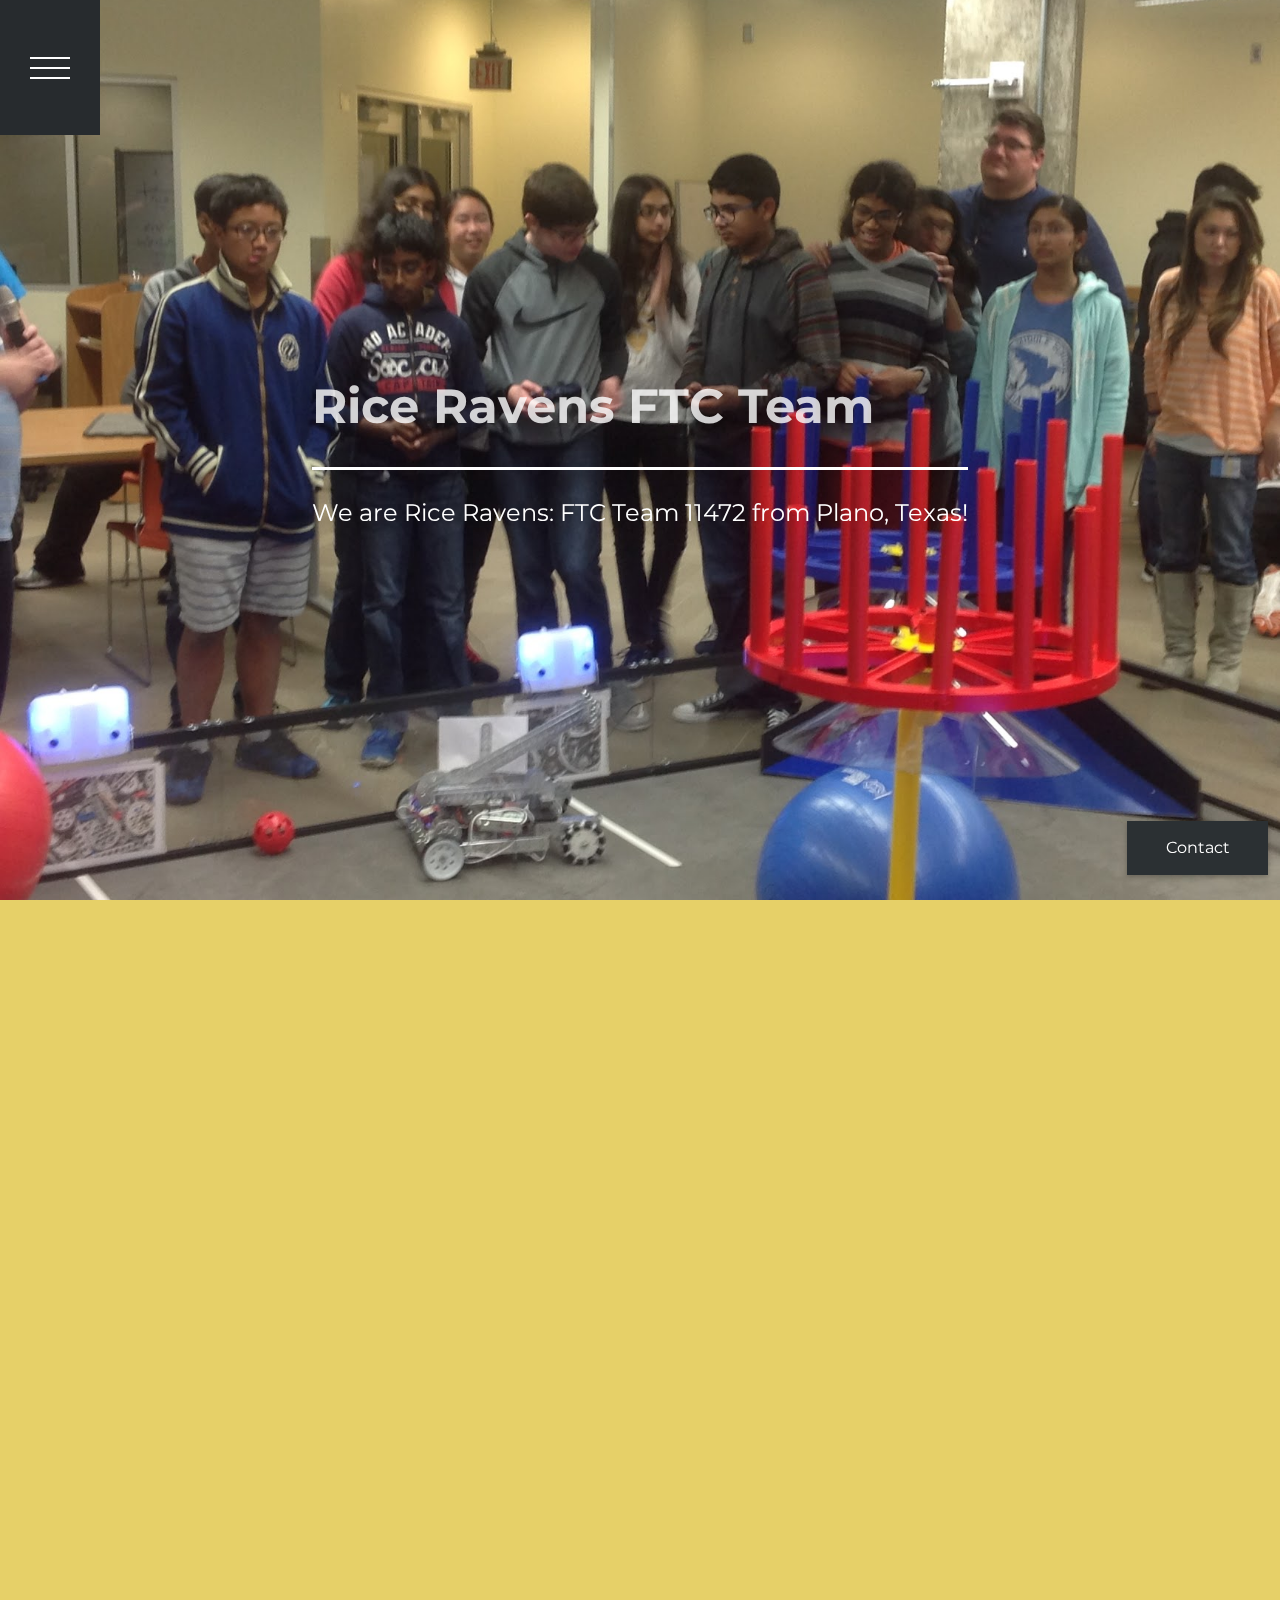
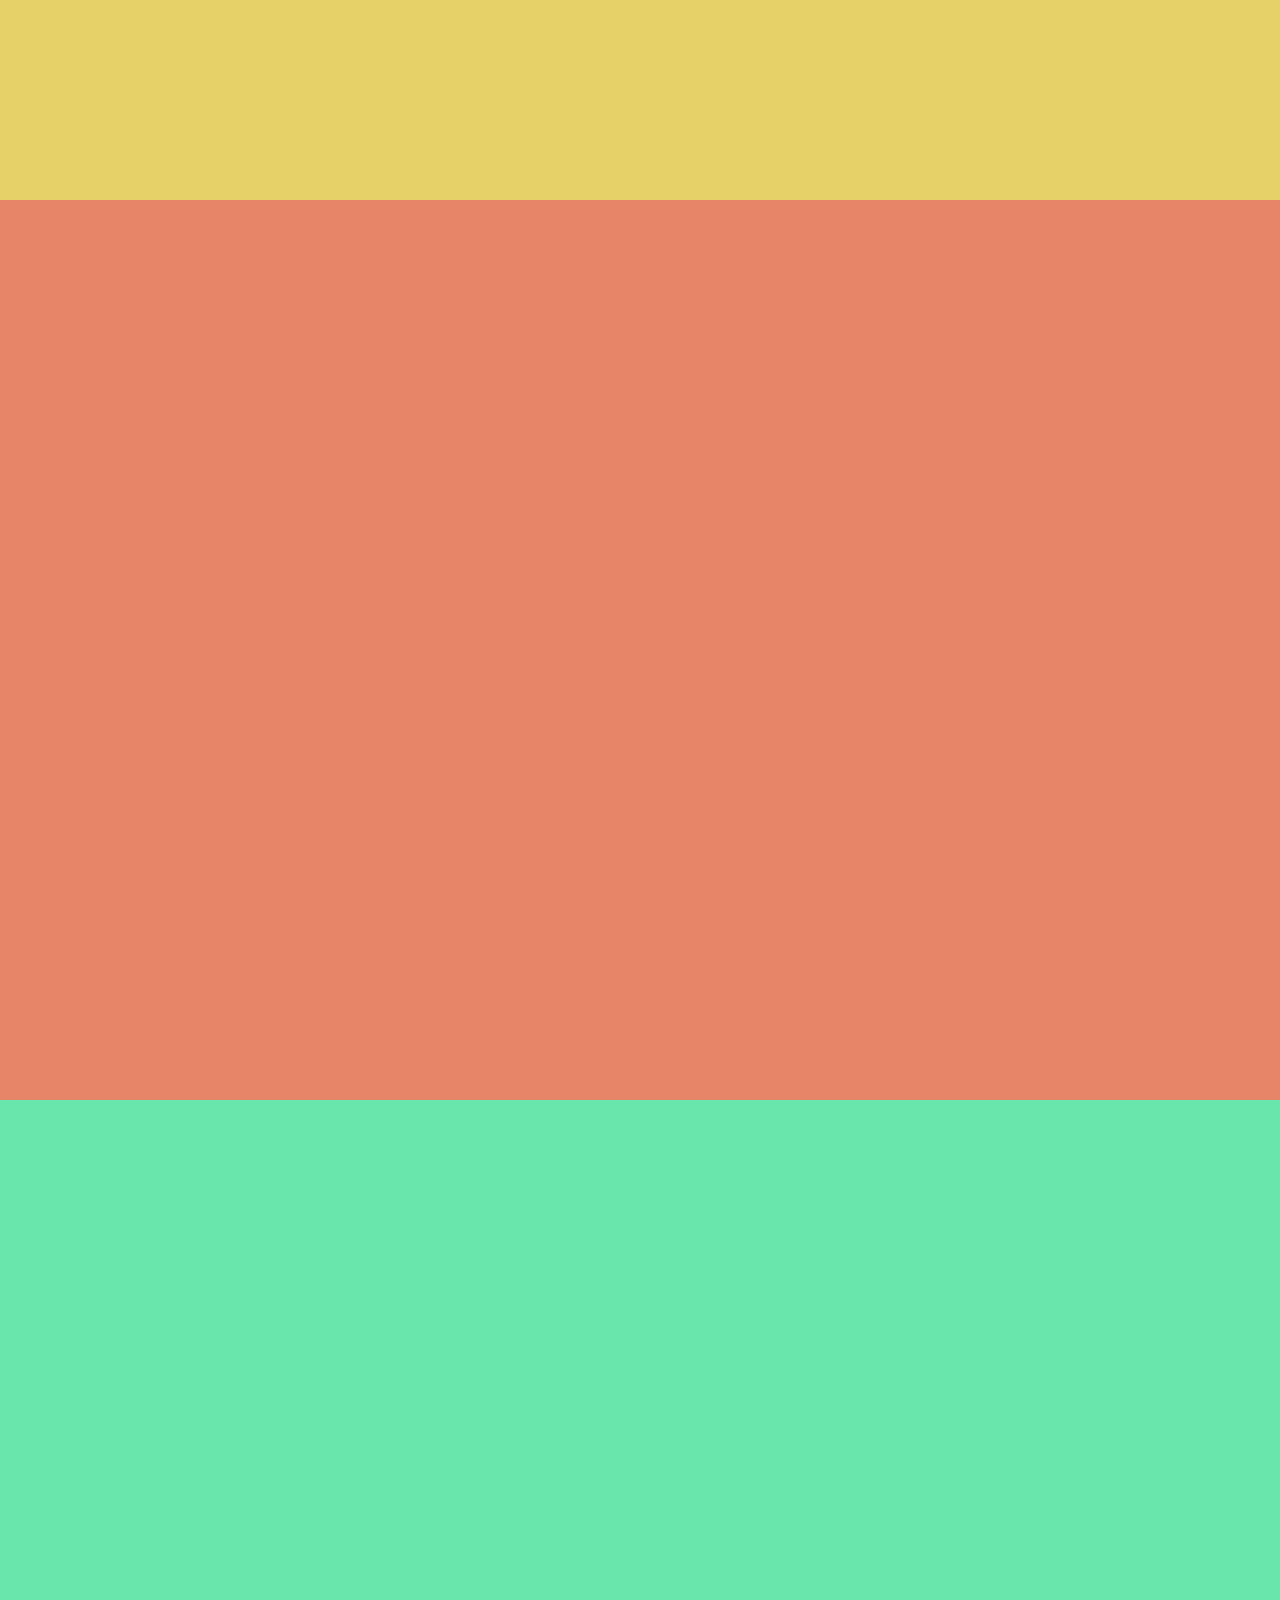
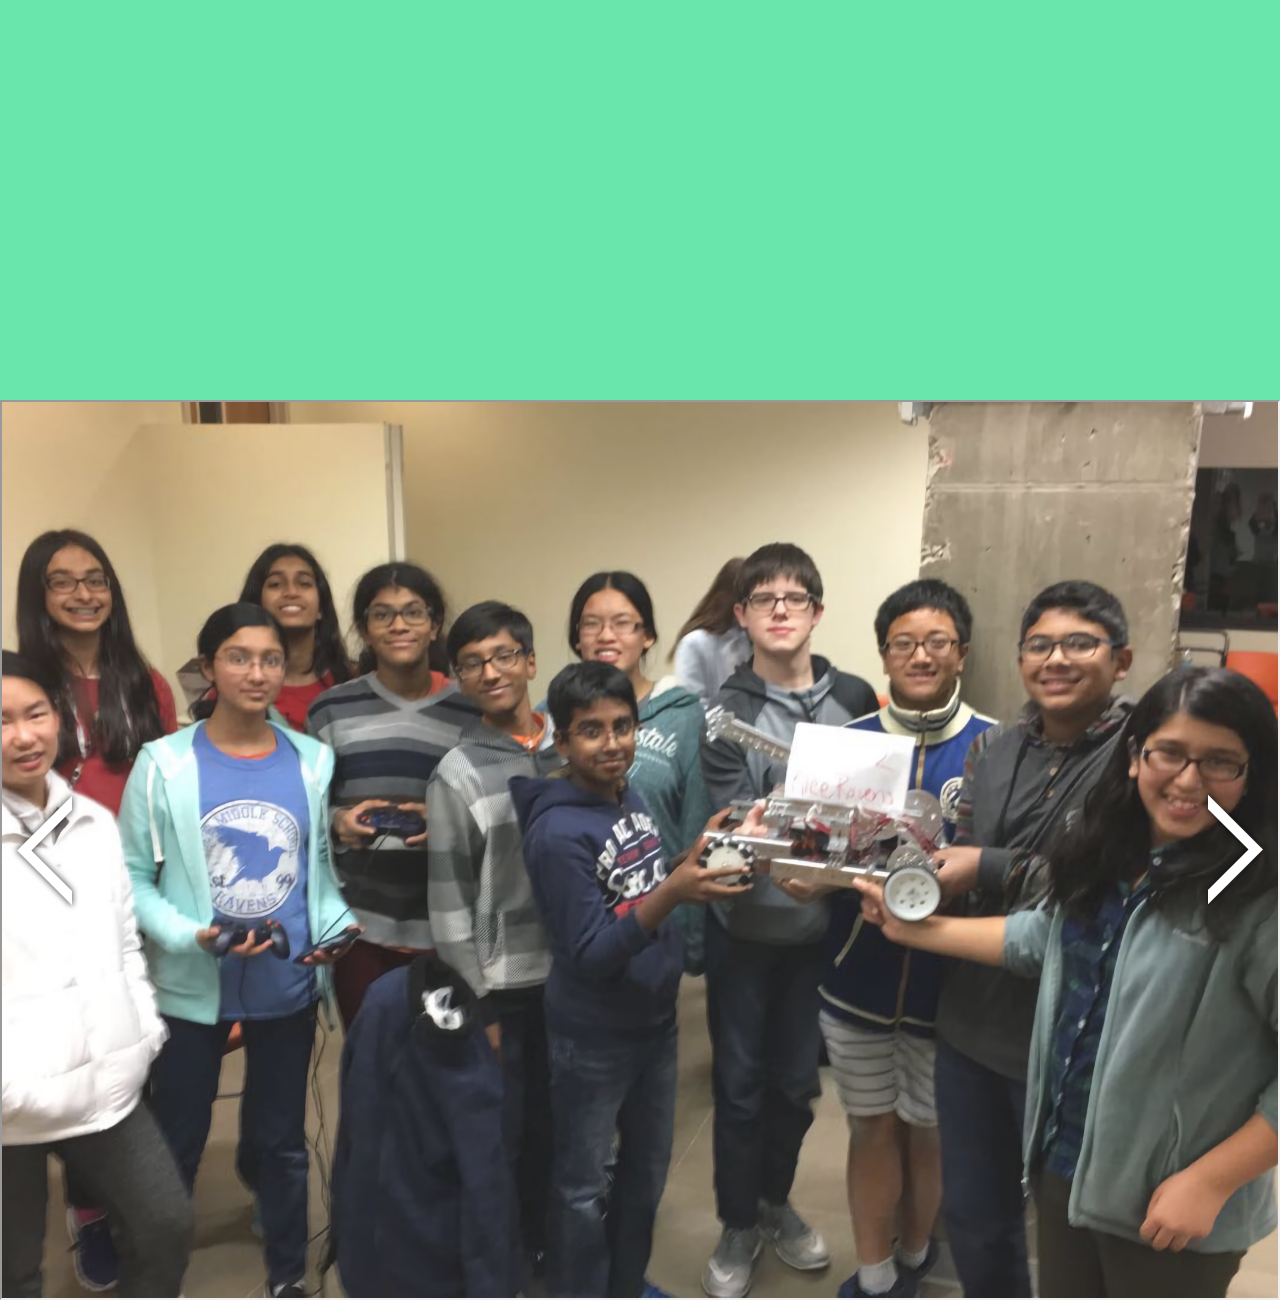
<file: index.html>
<!DOCTYPE html>
<html >
<head>
  <meta charset="UTF-8">
  <title>Vertical Layout with Navigation</title>
<link href="https://fonts.googleapis.com/css?family=Montserrat" rel="stylesheet">

<meta name="viewport" content="width=device-width">

<link rel="stylesheet" href="https://maxcdn.bootstrapcdn.com/font-awesome/4.7.0/css/font-awesome.min.css">

  
      <style>
* {
  box-sizing: border-box;
}

body {
  font-family: 'Montserrat';
  line-height: 1.5;
  -webkit-font-smoothing: antialiased;
  margin: 0px;
}

ul {
  list-style-type: none;
  padding: 0;
  margin: 0;
}

.nav {
  position: fixed;
  z-index: 1;
  top: 0;
  left: 0;
  width: 100px;
  -webkit-backface-visibility: hidden;
          backface-visibility: hidden;
  height: 0px;
}
.nav__list {
  display: -webkit-box;
  display: -ms-flexbox;
  display: flex;
  -ms-flex-flow: column wrap;
      flex-flow: column wrap;
  height: 85vh;
  -webkit-transform: translate(0, -100%);
          transform: translate(0, -100%);
  -webkit-transition: all 0.5s cubic-bezier(0.175, 0.885, 0.32, 1.275);
  transition: all 0.5s cubic-bezier(0.175, 0.885, 0.32, 1.275);
}
.nav__list--active {
  -webkit-transform: translate(0, 0);
          transform: translate(0, 0);
}
.nav__item {
  -webkit-box-flex: 1;
      -ms-flex: 1;
          flex: 1;
  position: relative;
}
.nav__link {
  display: -webkit-box;
  display: -ms-flexbox;
  display: flex;
  -webkit-box-pack: center;
      -ms-flex-pack: center;
          justify-content: center;
  -webkit-box-align: center;
      -ms-flex-align: center;
          align-items: center;
  position: absolute;
  height: 100%;
  width: 100%;
  top: 0;
  left: 0;
  text-decoration: none;
  font-size: 24px;
  background: #2b3033;
  -webkit-transition: all 0.5s cubic-bezier(0.175, 0.885, 0.32, 1.275);
  transition: all 0.5s cubic-bezier(0.175, 0.885, 0.32, 1.275);
}
.nav__link:hover {
  background: #272b2e;
}
@media (max-width: 640px) {
  .nav {
    width: 70px;
  }
  .nav__list {
    height: 90vh;
  }
}

.burger {
  height: 15vh;
  position: relative;
  display: -webkit-box;
  display: -ms-flexbox;
  display: flex;
  -webkit-box-pack: center;
      -ms-flex-pack: center;
          justify-content: center;
  -webkit-box-align: center;
      -ms-flex-align: center;
          align-items: center;
  z-index: 2;
  background: #2b3033;
  cursor: pointer;
  -webkit-transition: all 0.5s cubic-bezier(0.175, 0.885, 0.32, 1.275);
  transition: all 0.5s cubic-bezier(0.175, 0.885, 0.32, 1.275);
}
.burger:hover {
  background: #272b2e;
}
.burger__patty {
  position: relative;
  height: 2px;
  width: 40px;
  background: white;
}
.burger__patty:before {
  content: "";
  position: absolute;
  top: -10px;
  left: 0;
  height: 2px;
  width: 100%;
  background: white;
}
.burger__patty:after {
  content: "";
  position: absolute;
  top: 10px;
  left: 0;
  height: 2px;
  width: 100%;
  background: white;
}
.burger__patty, .burger__patty:before, .burger__patty:after {
  will-change: transform;
  -webkit-transition: all 0.5s cubic-bezier(0.175, 0.885, 0.32, 1.275);
  transition: all 0.5s cubic-bezier(0.175, 0.885, 0.32, 1.275);
}
.burger--active .burger__patty {
  -webkit-transform: rotate(90deg);
          transform: rotate(90deg);
}
.burger--active .burger__patty:before {
  -webkit-transform: rotate(-45deg) translate(-7px, -7px) scaleX(0.7);
          transform: rotate(-45deg) translate(-7px, -7px) scaleX(0.7);
}
.burger--active .burger__patty:after {
  -webkit-transform: rotate(45deg) translate(-7px, 7px) scaleX(0.7);
          transform: rotate(45deg) translate(-7px, 7px) scaleX(0.7);
}
@media (max-width: 640px) {
  .burger {
    height: 10vh;
  }
  .burger__patty {
    -webkit-transform: scale(0.8);
            transform: scale(0.8);
  }
  .burger--active .burger__patty {
    -webkit-transform: scale(0.8) rotate(90deg);
            transform: scale(0.8) rotate(90deg);
  }
}

.panel {
  min-height: 100vh;
  display: -webkit-box;
  display: -ms-flexbox;
  display: flex;
  -webkit-box-align: center;
      -ms-flex-align: center;
          align-items: center;
  -webkit-box-pack: center;
      -ms-flex-pack: center;
          justify-content: center;
  overflow: hidden;
}
.panel__wrapper {
  padding: 7vh 7vw;
  -webkit-perspective: 1000px;
          perspective: 1000px;
}
.panel__content {
  will-change: transform;
  -webkit-transform: scale(0.7) rotateX(-230deg);
          transform: scale(0.7) rotateX(-230deg);
  -webkit-transform-origin: center 80%;
          transform-origin: center 80%;
  opacity: 0;
  -webkit-transition: all 0.5s cubic-bezier(0.175, 0.885, 0.32, 1.275);
  transition: all 0.5s cubic-bezier(0.175, 0.885, 0.32, 1.275);
}
.panel__content--active {
  -webkit-transform: none;
          transform: none;
  opacity: 1;
}
.panel__headline {
  font-weight: 700;
  opacity: 0.8;
  font-size: 48px;
  margin: 0 0 25px 0;
}
.panel p {
  margin: 0 0 25px 0;
  color: #1a1a1a;
  font-size: 24px;
  max-width: 800px;
}
.panel p:last-child {
  margin-bottom: 0;
}
.panel__block {
  height: 3px;
  background: rgba(0, 0, 0, 0.2);
  margin: 0 0 25px 0;
}
@media (max-width: 640px) {
  .panel__headline {
    font-size: 36px;
  }
  .panel__wrapper {
    padding: 10vh 10vw;
  }
  .panel p {
    font-size: 16px;
  }
  .div {
    width: 200px !important;
  }
}

.c-blue {
  color: #5fc7ea;
}

.c-red {
  color: #e68568;
}

.c-green {
  color: #68e6ac;
}

.c-yellow {
  color: #e6d068;
}

.b-blue {
  background: #5fc7ea;
}

.b-red {
  background: #e68568;
}

.b-green {
  background: #68e6ac;
}

.b-yellow {
  background: #e6d068;
}

.logo {
  position: fixed;
  bottom: 3vh;
  right: 3vw;
  z-index: 2;
}
.logo img {
  width: 65px;
  -webkit-transition: all 0.5s cubic-bezier(0.175, 0.885, 0.32, 1.275);
  transition: all 0.5s cubic-bezier(0.175, 0.885, 0.32, 1.275);
  -webkit-transform: rotate(0);
          transform: rotate(0);
}
.logo img:hover {
  -webkit-transform: rotate(180deg) scale(1.1);
          transform: rotate(180deg) scale(1.1);
}
.parallex {
  background-position: center;
  background-repeat: no-repeat;
  background-size: cover;
  background-attachment: fixed;
}
</style>

  
</head>

<body>
  <nav class="nav">
  <div class="burger">
    <div class="burger__patty"></div>
  </div>

  <ul class="nav__list">
    <li class="nav__item">
      <a href="#1" class="nav__link c-blue"><i class="fa fa-universal-access"></i></a>
    </li>
    <li class="nav__item">
      <a href="#2" class="nav__link c-yellow scrolly"><i class="fa fa-id-card"></i></a>
    </li>
    <li class="nav__item">
      <a href="#3" class="nav__link c-red"><i class="fa fa-users"></i></a>
    </li>
    <li class="nav__item">
      <a href="#4" class="nav__link c-green"><i class="fa fa-android"></i></a>
    </li>
    <li class="nav__item">
      <a href="#5" class="nav__link c-blue"><i class="fa fa-camera-retro"></i></a>
    </li>
  </ul>
</nav>

<section class="panel parallex" id="1" style="background-image: url('images/Gallery1.jpg'); color: white;background-attachment:scroll;">
  <article class="panel__wrapper">
    <div class="panel__content">
      <h1 class="panel__headline">Rice Ravens FTC Team</h1>
      <div class="panel__block" style="background: white;"></div>
      <p style="color:white;">We are Rice Ravens: FTC Team 11472 from Plano, Texas!</p>
    </div>
  </article>
</section>
<section class="panel b-yellow parallex" id="2" style="background-image: url('images/Back2.jpg'); color: white;">
  <article class="panel__wrapper">
    <div class="panel__content">
      <h1 class="panel__headline">Who are we and what do we do?</h1>
      <div class="panel__block" style="background: white;"></div>
      <p style="color:white;">FTC, or First Tech Challenge, is a program that has, for almost a quarter of a century, inspired youth from across the world to pursue careers in the fields of science, engineering, and technology, through robotics competitions. These competitions force teens to find unique and innovative ways to solve problems that arise from a number of different challenges.
<br><br>We at Rice Middle School formed a FTC team in hope that we would learn and experience hands-on STEM and engineering.
</p>
    </div>
  </article>
</section>
<section class="panel b-red parallex" id="3" style="background-image: url('images/Gallery2.jpg'); color: white !important;">
  <article class="panel__wrapper">
    <div class="panel__content">
      <h1 class="panel__headline">Members</h1>
      <div class="panel__block" style="background: white;"></div>
      <p style="color:white;">Our team is very devoted to FTC; we spend over a hundred hours just during meeting this school year.
Our team members listed below have all help this team greatly in many ways.
</p>

<div class="div">
<ul class="ul">
<li class="li"><a class="a" href="members.html?data=1">Abinav Damera</a></li>
<li class="li"><a class="a" href="members.html?data=2">Yashvini Deva</a></li>
<li class="li"><a class="a" href="members.html?data=3">Josh Grifilo</a></li>
<li class="li"><a class="a" href="members.html?data=4">Subiksha Jayakumar</a></li>
<li class="li"><a class="a" href="members.html?data=5">Carol King</a></li>
<li class="li"><a class="a" href="members.html?data=6">Jahnavi Lanka</a></li>
<li class="li"><a class="a" href="members.html?data=7">Suchita Mamindla</a></li>
<li class="li"><a class="a" href="members.html?data=8">Hunter Ogden</a></li>
<li class="li"><a class="a" href="members.html?data=9">Mathew Padavil</a></li>
<li class="li"><a class="a" href="members.html?data=10">Pranav Pattatathunaduvil</a></li>
<li class="li"><a class="a" href="members.html?data=11">Rishmita Rao</a></li>
<li class="li"><a class="a" href="members.html?data=12">Susmita Renjith</a></li>
<li class="li"><a class="a" href="members.html?data=13">Rachael Thompson</a></li>
<li class="li"><a class="a" href="members.html?data=14">Shining Xi</a></li>
</ul>
</div>
    </div>
  </article>
</section>
<style>
.div {
  width: 400px;
}

.h2 {
  font: 400 40px/1.5 Helvetica, Verdana, sans-serif;
  margin: 0;
  padding: 0;
}

.ul {
  list-style-type: none;
  margin: 0;
  padding: 0;
}

.li {
  font: 200 20px/1.5 Helvetica, Verdana, sans-serif;
  border-bottom: 1px solid #ccc;
}

.li:last-child {
  border: none;
}

.li .a {
  text-decoration: none;
  color: white;
  display: block;
  width: 400px;

  -webkit-transition: font-size 0.3s ease, background-color 0.3s ease;
  -moz-transition: font-size 0.3s ease, background-color 0.3s ease;
  -o-transition: font-size 0.3s ease, background-color 0.3s ease;
  -ms-transition: font-size 0.3s ease, background-color 0.3s ease;
  transition: font-size 0.3s ease, background-color 0.3s ease;
}

.li .a:hover {
  font-size: 30px;
  background: #f6f6f6;
  color: black;
}
</style>
<section class="panel b-green parallex" id="4" style="background-image: url('images/robot.png'); color: white !important;">
  <article class="panel__wrapper">
    <div class="panel__content">
      <h1 class="panel__headline">Meet the robot</h1>
      <div class="panel__block" style="background: white;"></div>
      <p style="color:white;">Our robot was built, destroyed, built, destroyed, and built again. Every time we attended a 
FTC match, we got new ideas and improved our robot. Most of our parts were bought from AndyMark, although in the final stage of the robot,
we used VEX parts to create a shell for the robot.</p>
    </div>
  </article>
</section>
<section class="panel" id="5">


<iframe src="events.html" style="width:100%; height:100%;" id="5child"></iframe> 


</section>
  <script src="https://cdnjs.cloudflare.com/ajax/libs/jquery/2.1.3/jquery.min.js"></script>

    <script>
var menu = document.querySelector('.nav__list');
var burger = document.querySelector('.burger');
var doc = $(document);
var l = $('.scrolly');
var panel = $('.panel');
var vh = $(window).height();

var openMenu = function() {
  burger.classList.toggle('burger--active');
  menu.classList.toggle('nav__list--active');
};

// reveal content of first panel by default
panel.eq(0).find('.panel__content').addClass('panel__content--active');

var scrollFx = function() {
  var ds = doc.scrollTop();
  var of = vh / 4;
  
  // if the panel is in the viewport, reveal the content, if not, hide it.
  for (var i = 0; i < panel.length; i++) {
    if (panel.eq(i).offset().top < ds+of) {
     panel
       .eq(i)
       .find('.panel__content')
       .addClass('panel__content--active');
    } else {
      panel
        .eq(i)
        .find('.panel__content')
        .removeClass('panel__content--active')
    }
  }
};

var scrolly = function(e) {
  e.preventDefault();
  var target = this.hash;
  var $target = $(target);

  $('html, body').stop().animate({
      'scrollTop': $target.offset().top
  }, 300, 'swing', function () {
      window.location.hash = target;
  });
}

var init = function() {
  burger.addEventListener('click', openMenu, false);
  window.addEventListener('scroll', scrollFx, false);
  window.addEventListener('load', scrollFx, false);
  $('a[href^="#"]').on('click',scrolly);
};

doc.on('ready', init);
document.getElementById("5child").style.height = $(window).height() + "px";
</script>
<style>
.modal {
  will-change: visibility, opacity;
  display: -webkit-box;
  display: -ms-flexbox;
  display: flex;
  -webkit-box-align: center;
      -ms-flex-align: center;
          align-items: center;
  -webkit-box-pack: center;
      -ms-flex-pack: center;
          justify-content: center;
  position: fixed;
  top: 0;
  left: 0;
  right: 0;
  bottom: 0;
  overflow-y: auto;
  overflow-x: hidden;
  z-index: 1000;
  visibility: hidden;
  opacity: 0;
  -webkit-transition: all 0.5s cubic-bezier(0.23, 1, 0.32, 1);
  transition: all 0.5s cubic-bezier(0.23, 1, 0.32, 1);
  -webkit-transition-delay: $modal-delay;
          transition-delay: $modal-delay;
}
.modal--active {
  visibility: visible;
  opacity: 1;
}
.modal--align-top {
  -webkit-box-align: start;
      -ms-flex-align: start;
          align-items: flex-start;
}
.modal__bg {
  background: transparent;
}
.modal__dialog {
  max-width: 600px;
  padding: 1.2rem;
}
.modal__content {
  will-change: transform, opacity;
  position: relative;
  padding: 2.4rem;
  background: #2b3033;
  background-clip: padding-box;
  box-shadow: 0 12px 15px 0 rgba(0,0,0,0.25);
  opacity: 0;
  -webkit-transition: all 0.25s cubic-bezier(0.23, 1, 0.32, 1);
  transition: all 0.25s cubic-bezier(0.23, 1, 0.32, 1);
  color:white;
}
.modal__content--active {
  opacity: 1;
}
.modal__close {
  z-index: 1100;
  cursor: pointer;
}
.modal__trigger {
  position: relative;
  display: inline-block;
  padding: 1.2rem 2.4rem;
  color: white;
  line-height: 1;
  cursor: pointer;
  background: #2b3033;
  box-shadow: 0 2px 5px 0 rgba(0,0,0,0.26);
  -webkit-tap-highlight-color: rgba(0,0,0,0);
  -webkit-user-select: none;
     -moz-user-select: none;
      -ms-user-select: none;
          user-select: none;
  -webkit-transition: all 0.5s cubic-bezier(0.23, 1, 0.32, 1);
  transition: all 0.5s cubic-bezier(0.23, 1, 0.32, 1);
}
.modal__trigger--active {
  z-index: 10;
}
.modal__trigger:hover {
  background: #272b2e;
}
#modal__temp {
  will-change: transform, opacity;
  position: absolute;
  top: 0;
  left: 0;
  right: 0;
  bottom: 0;
  background: #2b3033;
  -webkit-transform: none;
          transform: none;
  opacity: 1;
  -webkit-transition: opacity 0.1s ease-out, -webkit-transform 0.5s cubic-bezier(0.23, 1, 0.32, 1);
  transition: opacity 0.1s ease-out, -webkit-transform 0.5s cubic-bezier(0.23, 1, 0.32, 1);
  transition: opacity 0.1s ease-out, transform 0.5s cubic-bezier(0.23, 1, 0.32, 1);
  transition: opacity 0.1s ease-out, transform 0.5s cubic-bezier(0.23, 1, 0.32, 1), -webkit-transform 0.5s cubic-bezier(0.23, 1, 0.32, 1);
}
.demo-btns .modal__trigger {
  margin-right: 3px;
}
@media (max-width: 640px) {
  .demo-btns .modal__trigger {
    margin-bottom: 0.8rem;
  }
}
.demo-close {
  position: absolute;
  top: 0;
  right: 0;
  margin: 1.2rem;
  padding: 0.6rem;
  background: rgba(0,0,0,0.3);
  border-radius: 50%;
  -webkit-transition: all 0.5s cubic-bezier(0.23, 1, 0.32, 1);
  transition: all 0.5s cubic-bezier(0.23, 1, 0.32, 1);
}
.demo-close svg {
  width: 24px;
  fill: #fff;
  pointer-events: none;
  vertical-align: top;
}
.demo-close:hover {
  background: rgba(0,0,0,0.6);
}
.modala:link {
  color: white;
}
.modala:visited {
  color: white;
}
.modala:hover {
  color: white;
}
.modala:active {
  color: white;
}
</style>
<div class="demo-btns logo" style="bottom: 1vh; right: 1vh;">
		<div class="info">
			<div class="buttons">
				<p>
					<a data-modal="#modal" class="modal__trigger">Contact</a>

				</p>
			</div>
		</div>
	</div>

	<!-- Modal -->
	<div id="modal" class="modal modal__bg" role="dialog" aria-hidden="true">
		<div class="modal__dialog">
			<div class="modal__content">
				<h1>Contact Us</h1>
				<p>We are based in Plano, Texas. We can be found at <a class="modala" href="https://www.google.com/maps/place/Rice+Middle+School/@33.0934219,-96.7621271,17z/data=!3m1!4b1!4m5!3m4!1s0x864c3d4359213b13:0xcad1355d9450d13f!8m2!3d33.0934219!4d-96.7599384">Rice Middle School</a>, which is at 8500 Gifford Dr, Plano, TX 75025.
Our email is <a class="modala" onclick="window.location.href='mailto:address@dmail.com';" href="">address@gmail.com</a></p>
				
				<!-- modal close button -->
				<a href="" class="modal__close demo-close">
					<svg class="" viewBox="0 0 24 24"><path d="M19 6.41l-1.41-1.41-5.59 5.59-5.59-5.59-1.41 1.41 5.59 5.59-5.59 5.59 1.41 1.41 5.59-5.59 5.59 5.59 1.41-1.41-5.59-5.59z"/><path d="M0 0h24v24h-24z" fill="none"/></svg>
				</a>
				
			</div>
		</div>
	</div>


<script>
var Modal = (function() {

  var trigger = $qsa('.modal__trigger'); // what you click to activate the modal
  var modals = $qsa('.modal'); // the entire modal (takes up entire window)
  var modalsbg = $qsa('.modal__bg'); // the entire modal (takes up entire window)
  var content = $qsa('.modal__content'); // the inner content of the modal
	var closers = $qsa('.modal__close'); // an element used to close the modal
  var w = window;
  var isOpen = false;
	var contentDelay = 400; // duration after you click the button and wait for the content to show
  var len = trigger.length;

  // make it easier for yourself by not having to type as much to select an element
  function $qsa(el) {
    return document.querySelectorAll(el);
  }

  var getId = function(event) {

    event.preventDefault();
    var self = this;
    // get the value of the data-modal attribute from the button
    var modalId = self.dataset.modal;
    var len = modalId.length;
    // remove the '#' from the string
    var modalIdTrimmed = modalId.substring(1, len);
    // select the modal we want to activate
    var modal = document.getElementById(modalIdTrimmed);
    // execute function that creates the temporary expanding div
    makeDiv(self, modal);
  };

  var makeDiv = function(self, modal) {

    var fakediv = document.getElementById('modal__temp');

    /**
     * if there isn't a 'fakediv', create one and append it to the button that was
     * clicked. after that execute the function 'moveTrig' which handles the animations.
     */

    if (fakediv === null) {
      var div = document.createElement('div');
      div.id = 'modal__temp';
      self.appendChild(div);
      moveTrig(self, modal, div);
    }
  };

  var moveTrig = function(trig, modal, div) {
    var trigProps = trig.getBoundingClientRect();
    var m = modal;
    var mProps = m.querySelector('.modal__content').getBoundingClientRect();
    var transX, transY, scaleX, scaleY;
    var xc = w.innerWidth / 2;
    var yc = w.innerHeight / 2;

    // this class increases z-index value so the button goes overtop the other buttons
    trig.classList.add('modal__trigger--active');

    // these values are used for scale the temporary div to the same size as the modal
    scaleX = mProps.width / trigProps.width;
    scaleY = mProps.height / trigProps.height;

    scaleX = scaleX.toFixed(3); // round to 3 decimal places
    scaleY = scaleY.toFixed(3);


    // these values are used to move the button to the center of the window
    transX = Math.round(xc - trigProps.left - trigProps.width / 2);
    transY = Math.round(yc - trigProps.top - trigProps.height / 2);

		// if the modal is aligned to the top then move the button to the center-y of the modal instead of the window
    if (m.classList.contains('modal--align-top')) {
      transY = Math.round(mProps.height / 2 + mProps.top - trigProps.top - trigProps.height / 2);
    }


		// translate button to center of screen
		trig.style.transform = 'translate(' + transX + 'px, ' + transY + 'px)';
		trig.style.webkitTransform = 'translate(' + transX + 'px, ' + transY + 'px)';
		// expand temporary div to the same size as the modal
		div.style.transform = 'scale(' + scaleX + ',' + scaleY + ')';
		div.style.webkitTransform = 'scale(' + scaleX + ',' + scaleY + ')';


		window.setTimeout(function() {
			window.requestAnimationFrame(function() {
				open(m, div);
			});
		}, contentDelay);

  };

  var open = function(m, div) {

    if (!isOpen) {
      // select the content inside the modal
      var content = m.querySelector('.modal__content');
      // reveal the modal
      m.classList.add('modal--active');
      // reveal the modal content
      content.classList.add('modal__content--active');

      /**
       * when the modal content is finished transitioning, fadeout the temporary
       * expanding div so when the window resizes it isn't visible ( it doesn't
       * move with the window).
       */

      content.addEventListener('transitionend', hideDiv, false);

      isOpen = true;
    }

    function hideDiv() {
      // fadeout div so that it can't be seen when the window is resized
      div.style.opacity = '0';
      content.removeEventListener('transitionend', hideDiv, false);
    }
  };

  var close = function(event) {

		event.preventDefault();
    event.stopImmediatePropagation();

    var target = event.target;
    var div = document.getElementById('modal__temp');

    /**
     * make sure the modal__bg or modal__close was clicked, we don't want to be able to click
     * inside the modal and have it close.
     */

    if (isOpen && target.classList.contains('modal__bg') || target.classList.contains('modal__close')) {

      // make the hidden div visible again and remove the transforms so it scales back to its original size
      div.style.opacity = '1';
      div.removeAttribute('style');

			/**
			* iterate through the modals and modal contents and triggers to remove their active classes.
      * remove the inline css from the trigger to move it back into its original position.
			*/

			for (var i = 0; i < len; i++) {
				modals[i].classList.remove('modal--active');
				content[i].classList.remove('modal__content--active');
				trigger[i].style.transform = 'none';
        trigger[i].style.webkitTransform = 'none';
				trigger[i].classList.remove('modal__trigger--active');
			}

      // when the temporary div is opacity:1 again, we want to remove it from the dom
			div.addEventListener('transitionend', removeDiv, false);

      isOpen = false;

    }

    function removeDiv() {
      setTimeout(function() {
        window.requestAnimationFrame(function() {
          // remove the temp div from the dom with a slight delay so the animation looks good
          div.remove();
        });
      }, contentDelay - 50);
    }

  };

  var bindActions = function() {
    for (var i = 0; i < len; i++) {
      trigger[i].addEventListener('click', getId, false);
      closers[i].addEventListener('click', close, false);
      modalsbg[i].addEventListener('click', close, false);
    }
  };

  var init = function() {
    bindActions();
  };

  return {
    init: init
  };

}());

Modal.init();
</script>
</body>
</html>
</file>
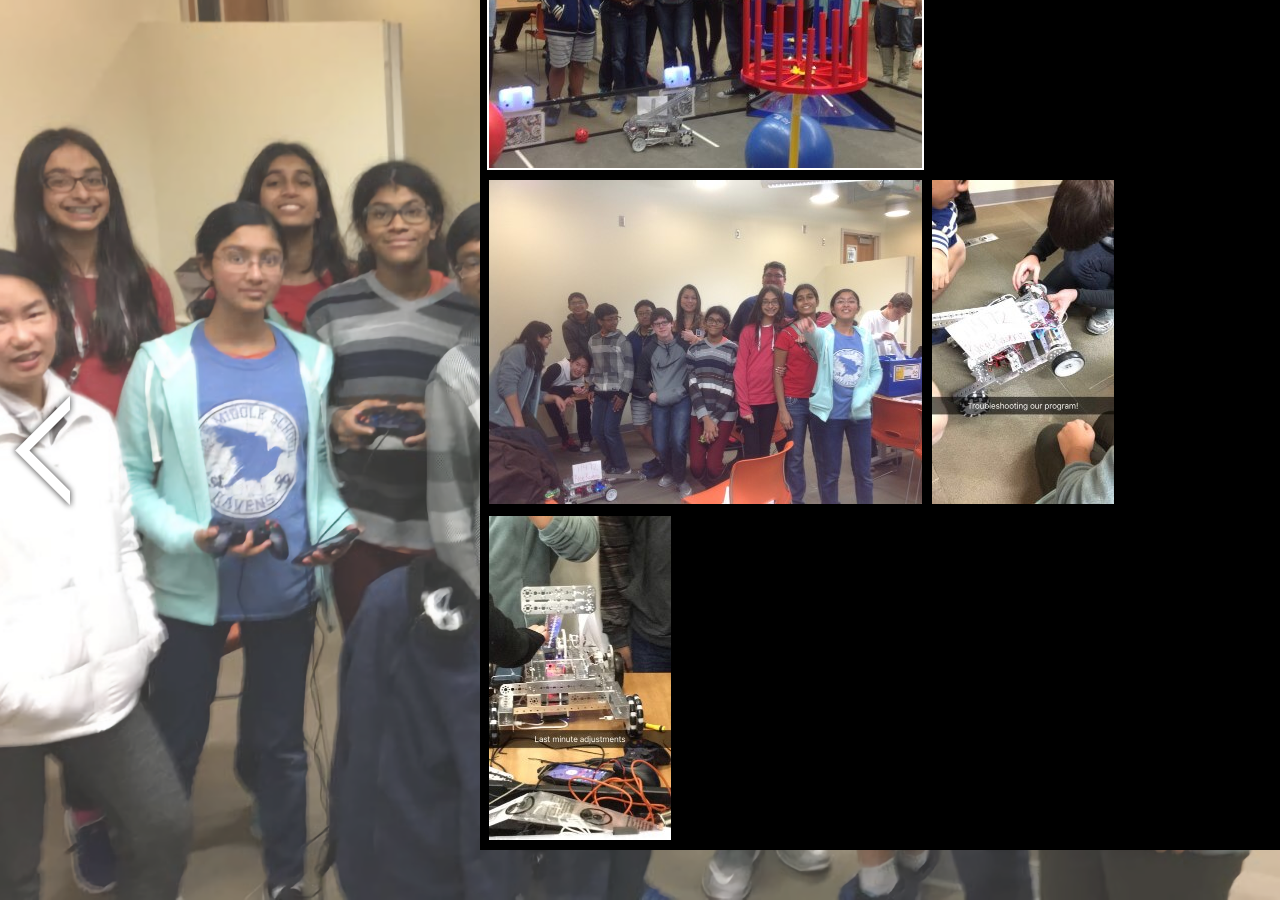
<file: events - Copy.html>
<!DOCTYPE html PUBLIC "-//W3C//DTD XHTML 1.0 Transitional//EN" "http://www.w3.org/TR/xhtml1/DTD/xhtml1-transitional.dtd">
<html xmlns="http://www.w3.org/1999/xhtml">
<head>
<meta http-equiv="Content-Type" content="text/html; charset=UTF-8" />
<title>Imagemax JQuery Plugin</title>

<link rel="stylesheet" type="text/css" href="css/styles.css">

</head>

<body>

	<div id="bg">
        <img data-src="images/untitled.png"/>
        <img data-src="images/Gallery2.jpg"/>
        <img data-src="images/Gallery3.jpg"/>
        <img data-src="images/Gallery4.png"/>
        <img data-src="images/Gallery6.jpg"/>
	</div>

	<ul id="thumbs">
    	<li><img src="images/thumb/Gallery1.jpg"/> </li>
    	<li><img src="images/thumb/Gallery2.jpg"/></li>
    	<li><img src="images/thumb/Gallery3.jpg"/></li>
    	<li><img src="images/thumb/Gallery4.jpg"/></li>
	</ul>


	<div id="prev" style="z-index:2"><a href="#"><img src="images/arrow_prev.png" alt="" /></a></div>
	<div id="next" style="z-index:2"><a href="#"><img src="images/arrow_next.png" alt="" /></a></div>

	<div id="spinner"><img src="images/spinner.gif" alt="" /></div>




<script src="https://ajax.googleapis.com/ajax/libs/jquery/1.8.3/jquery.min.js"></script>
<script src="js/jquery.easing.min.js"></script>
<script src="js/jquery.imagemax.js"></script>
<script>
	$('#bg').imagemax({
		speed: 1200,
		transition: 'slide',
		slideType: 'horizontal',
		prevButton:'#prev',
		nextButton:'#next',
		preloader: '#spinner',
		thumbList: '#thumbs',
		easing: 'easeInOutQuad',
		beforeLoad: onBeforeLoad,
		afterLoad: onAfterLoad,
  		afterTransition: onAfterTransition
	});
	function onBeforeLoad(e){
		//handles highlighting of thumbnails
		$('#thumbs').find('.active').removeClass('active');
		$('#thumbs li').eq(e.index).addClass('active');
	}
	function onAfterLoad(e){
	 
	};

	function onAfterTransition(e){
	  
	}
</script>

</body>
</html>
</file>
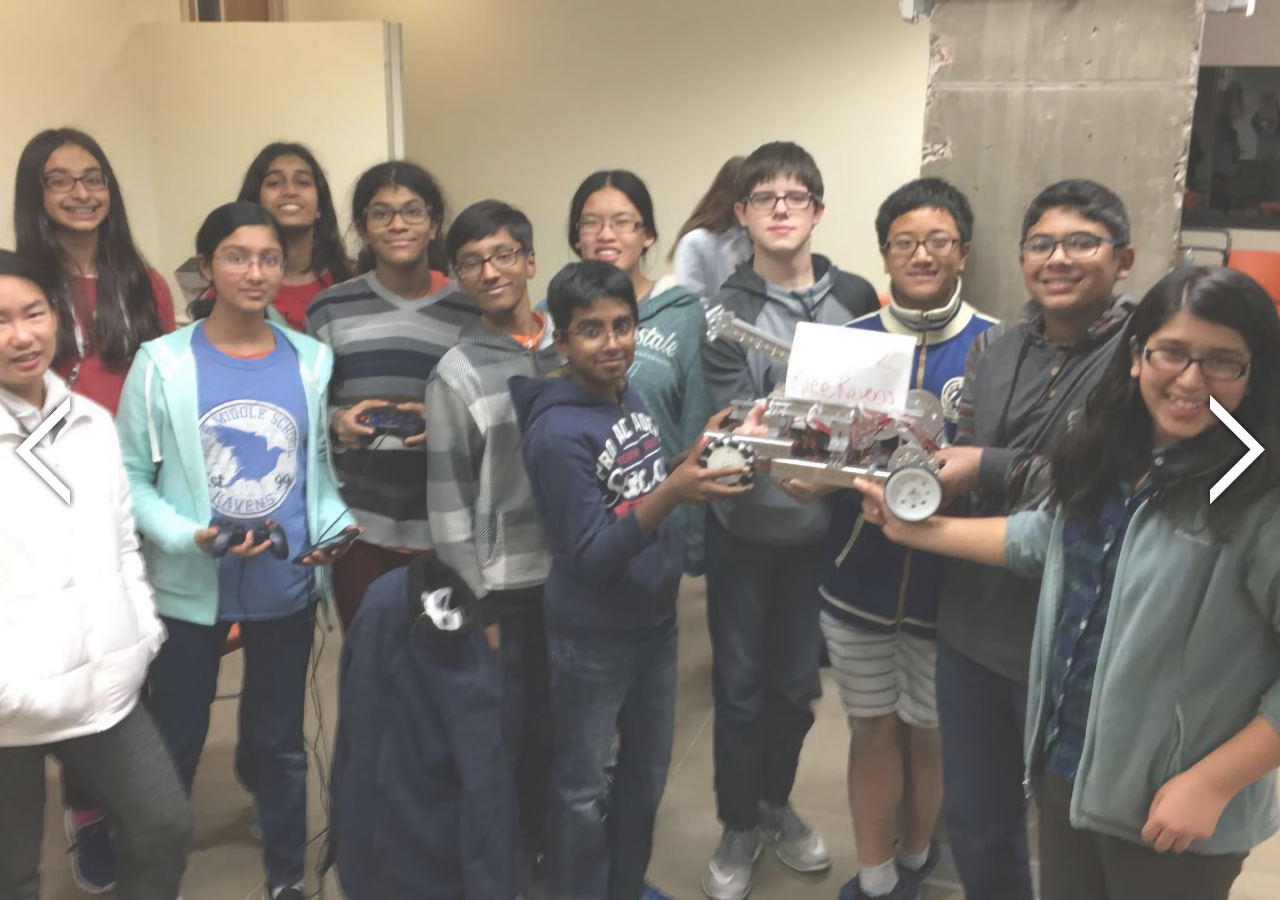
<file: events.html>
<!DOCTYPE html PUBLIC "-//W3C//DTD XHTML 1.0 Transitional//EN" "http://www.w3.org/TR/xhtml1/DTD/xhtml1-transitional.dtd">
<html xmlns="http://www.w3.org/1999/xhtml">
<head>
<meta http-equiv="Content-Type" content="text/html; charset=UTF-8" />
<title>Imagemax JQuery Plugin</title>

<link rel="stylesheet" type="text/css" href="css/styles.css">

</head>

<body>

	<div id="bg">
        <img data-src="images/untitled.png"/>
        <img data-src="images/Gallery2.jpg"/>
        <img data-src="images/Gallery3.jpg"/>
        <img data-src="images/Gallery4.png"/>
        <img data-src="images/Gallery6.jpg"/>
        <img data-src="images/Gallery7.jpg"/>
        <img data-src="images/Gallery8.png"/>
        <img data-src="images/gallery9.png"/>
	</div>


	<div id="prev" style="z-index:2"><a href="#"><img src="images/arrow_prev.png" alt="" /></a></div>
	<div id="next" style="z-index:2"><a href="#"><img src="images/arrow_next.png" alt="" /></a></div>

	<div id="spinner"><img src="images/spinner.gif" alt="" /></div>




<script src="https://ajax.googleapis.com/ajax/libs/jquery/1.8.3/jquery.min.js"></script>
<script src="js/jquery.easing.min.js"></script>
<script src="js/jquery.imagemax.js"></script>
<script>
	$('#bg').imagemax({
		speed: 1200,
		transition: 'slide',
		slideType: 'horizontal',
		prevButton:'#prev',
		nextButton:'#next',
		preloader: '#spinner',
		easing: 'easeInOutQuad',
		beforeLoad: onBeforeLoad,
		afterLoad: onAfterLoad,
  		afterTransition: onAfterTransition
	});
	function onBeforeLoad(e){
		//handles highlighting of thumbnails

	}
	function onAfterLoad(e){
	 
	};

	function onAfterTransition(e){
	  
	}
</script>

</body>
</html>
</file>
<file: css/styles.css>
@charset "UTF-8";
/* CSS Document */
html, body{
	padding:0;
	margin:0;
	width:100%;
	height:100%;
	font-family: Helvetica,Arial, sans-serif;
}
ul{
	list-style:none;
	padding:0;
	margin:0;
}
h4{
	padding:0;
	margin:9px 10px 8px 0px;
	font-family: Helvetica,Arial, sans-serif;
}
h5{
	font-family: Helvetica,Arial, sans-serif;
	font-size: 14px;
	font-weight: normal;
	padding:0;
	margin:0 0 10px 0;
}
a{
	text-decoration: none;
	color:#283754;
}
a:hover{
	color:#cc6600;
}
#link-list a{
	font-weight: bold;
}
#link-list li{
	padding:3px 0px;
}

#back{
	position: absolute;
	top:30px;
	left:30px;
	z-index:10;
	-moz-border-radius: 10px 10px 10px 10px;
	-webkit-border-radius: 10px 10px 10px 10px;
	background:#283754;
	
}
#back img{
	float:left;
	padding:8px 10px;
}
#back h4{
	float:left;
	color:#FFF;
}

#goto-list{
	position:absolute;
	z-index:100;
	top: 80px;
	left:30px;
	-moz-border-radius: 10px 10px 10px 10px;
	-webkit-border-radius: 10px 10px 10px 10px;
	background-image:url('../img/white90.png');
	padding:10px 20px;
	width:220px;
}

#spinner{
	left:50%;
	top:50%;
	width:74px;
	height:74px;
	background: #FFF;
	position:absolute;
	z-index:10;
	margin-left:-36px;
	margin-top:-36px;
	-webkit-border-radius: 10px;
	-moz-border-radius: 10px;
	border-radius: 10px;
}

#spinner img{
	position:absolute;
	left:7px;
	top:7px;
}
#bg{
	position:absolute;
	width:100%;
	height:100%;
}
#bg img{
	display:none;
}
#bg-holder{
	position:absolute;
	width:100%;
	height:100%;
	top:0px;
	left:0px;
	min-width: 400px;
	min-height: 250px;
}

#bg-holder2{
	position:absolute;
	width:600px;
	height:250px;
	top:100px;
	left:30px;
}

#prev{
	position:absolute;
	top:50%;
	left:8px;
	margin-top:-80px;
}
#next{
	position:absolute;
	top:50%;
	right:8px;
	margin-top:-80px;
}

#thumbs,#thumbs1,#thumbs2{
	position:absolute;
	z-index:100;
	bottom:50px;
	left:50%;
	margin-left:-160px;
	background:#000;
	padding:4px;
	
}

#thumbs2{
	display:none;
}
.active{
	border:2px solid #FFF !important;
}
#thumbs li{
	display:block;
	float:left;
	margin:4px 3px;
	cursor:pointer;
	border:2px solid #000;
}
#thumbs1 li{
	display:block;
	float:left;
	margin:5px;
	cursor:pointer;
	border:2px solid #000;
	
}
#thumbs2 li{
	display:block;
	float:left;
	margin:5px;
	cursor:pointer;
	border:2px solid #000;
}
</file>
